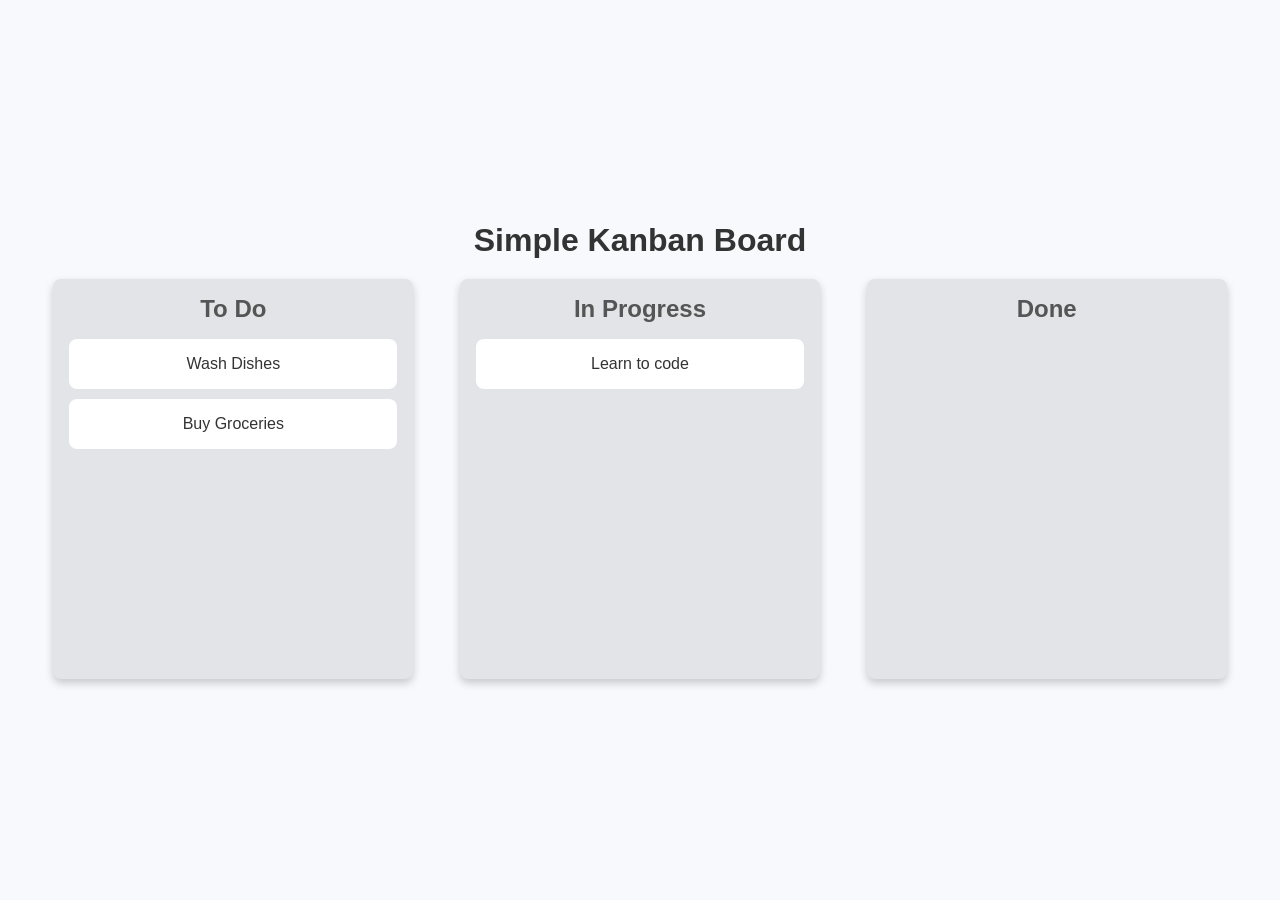
<file: KanbanBoard/index.html>
<!DOCTYPE html>
<html lang="en">
<head>
    <meta charset="UTF-8">
    <meta name="viewport" content="width=device-width, initial-scale=1.0">
    <title>Kanban Board</title>
    <link rel="stylesheet" href="style.css">
</head>
<body>
    
    <div class="container">
        <h1>Simple Kanban Board</h1>
        <!--list1-->
        <div class="board"> 
        <div class="list" id ="list1">
            <h2> To Do </h2>
            <div class="card" draggable="true" id="card1">Wash Dishes</div>
            <div class="card" draggable="true" id="card2">Buy Groceries</div>
        </div>

        <!--List2-->
        <div class="list" id="list2">
            <h2>In Progress</h2>
            <div class="card" draggable="true" id="card3">Learn to code</div>
        </div>

        <!--List3-->
        <div class="list" id="list3">
            <h2>Done</h2>
        </div>


        </div>
    </div>

<script src="script.js"></script>
</body>
</html>
</file>
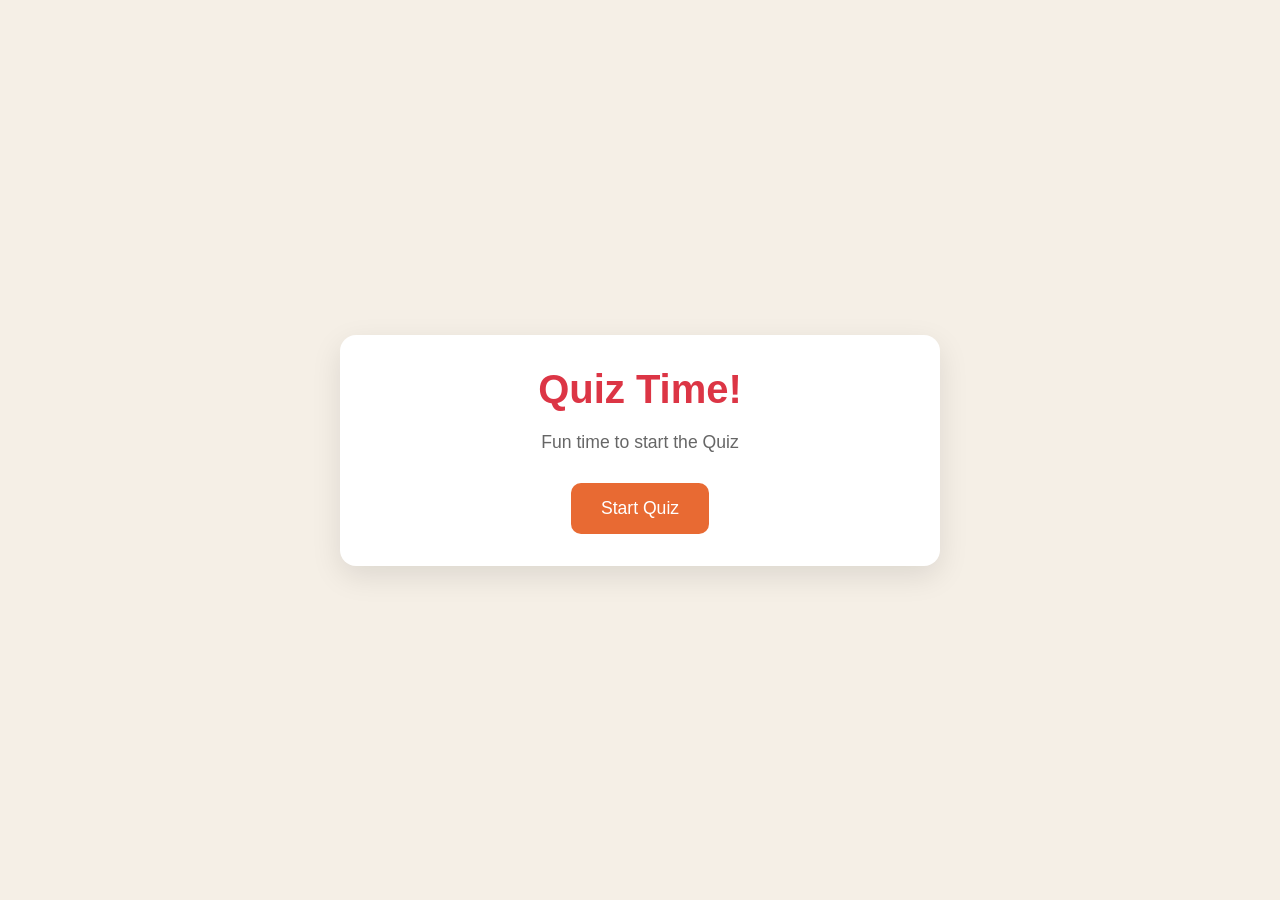
<file: QuizGame/index.html>
<!DOCTYPE html>
<html lang="en">
<head>
    <meta charset="UTF-8">
    <meta name="viewport" content="width=device-width, initial-scale=1.0">
    <title>Quiz game</title>
    <link rel="stylesheet" href="style.css">
</head>
<body>
    <div class="container">
        
        <div class="screen active" id="start-screen">
           <h1> Quiz Time!</h1>
           <p> Fun time to start the Quiz</p>
           <button id="start-btn">Start Quiz</button>
        </div>

        <div class="screen" id="quiz-screen">
              
            <div class="quiz-header">
                <h2 id="question-text">Question goes here</h2>
                <div class="quiz-info">
                    <p> 
                        Question <span id = "current-question">1</span> of <span id = "total-questions">5</span>
                    </p>
                       
                    <p>
                        Score: <span id="score">0</span>
                    </p>
                </div>
            </div>

            <div id="answers-container" class="answers-container">
                <!--ANswers will be added later from jS code-->
            </div>

             <div class="progress-bar">
                <div id="progress" class="progress"> </div>
             </div>
        </div>
    

        <div id="result-screen" class="screen">
            <h1>Quiz Results</h1>
            <div class= "result-info">
                <p>You Scored <span id ="final-score">0</span> out of <span id="max-score">5</span></p>
                <div id="result-message"> Good Job! </div>
            </div>
            <button id="restart-btn">Restart Quiz</button>
        </div>
    </div> 

       
    
    <script src="script.js"></script>
</body>
</html>
</file>
<file: KanbanBoard/style.css>
*{
padding:0;
margin:0;
box-sizing: border-box;
}

body{
    font-family: sans-serif;
    background-color: #f7f9fc;
    display: flex;
    justify-content: center;
    align-items: center;
    min-height: 100vh;
}

.container{
    text-align:center;
    width: 100%;
    padding: 1.2rem;
}

h1{
    color: #333;
    margin-bottom: 20px;
    font-size: 2rem;
}

.board{
    display: flex;
    justify-content: space-around;
    align-items: flex-start;
    width:100%;
    max-width: 1200px;
    margin: 0 auto;
    gap: 20px;
}

.list{
    background-color: #e3e4e8;
    padding: 1rem;
    border-radius: 8px;
    width: 30%;
    min-height: 400px;
    box-shadow: 0 4px 8px rgba(0,0,0,0.2);
}

.list h2{
    color: #555;
    margin-bottom: 1rem;
    font-size: 1.5rem;
}

.card{
    background-color: white;
    color: #333;
    padding: 1rem;
    margin-bottom: 10px;
    border-radius: 8px;
    cursor: grab;
    box-shadow: 0 2px 40x rgba(0,0,0,0.2);
    transition: transform 0.2s, box-shadow 0.2s;
}

.card:active{
    cursor:grabbing;
    transform : scale(1.05);
    box-shadow: 0 2px 40px rgba(0,0,0,0.2);
}

.list.over{
background-color: #d1d3d8;
}

@media(max-width:786px){
    .board{
        flex-direction:column;
        align-items: center;
    }

    .list{
        width:80%;
        margin-bottom:20px;
    }
}
</file>
<file: QuizGame/style.css>
/* Basic Reset*/

*{
    margin:0;
    padding:0;
    box-sizing: border-box;
}

body{
    background: #f5efe6;
    display: flex;
    justify-content: center;
    align-items: center;
    min-height: 100vh;
    padding: 1rem;
    font-family: sans-serif;
}

.container{
    background-color: white;
    border-radius: 1rem;
    box-shadow: 0 10px 30px rgba(0,0,0,0.1);
    width: 100%;
    max-width: 600px;
    overflow: hidden;
    position: relative;
}

/*SCREENS*/

.screen{
    display: none;
    padding: 2rem;
    text-align: center;
}

.screen.active{
    display: block;
}

/*start Screen*/
#start-screen h1{
    color:#dc3545;
    margin-bottom: 20px;
    font-size: 2.5rem;
}

#start-screen p{
    font-size: 1.1rem;
    color: #666;
    margin-bottom: 30px;
}

.quiz-header{
    margin-bottom: 2rem;
}

#question-text{
    color: #333;
    font-size: 1.5rem;
    margin-bottom: 1rem;
    line-height: 1.4rem;
}

.quiz-info{
    display: flex;
    justify-content: space-between;
    color: #666;
    margin-bottom: 10px;
}

.answers-container{
    display: flex;
    flex-direction: column;
    gap: 10px;
    margin-bottom: 25px;
}

.answer-btn{
    background-color: #f8f0e5;
    color: #333;
    border: 2px solid #eadbc8;
    border-radius: 10px;
    padding: 1rem;
    cursor: pointer;
    text-align: left;   
    transition: all 0.3s ease;
}

.answer-btn:hover{
   background-color: #eadbc8;
   border-color: #dac0ae;
}

.answer-btn.correct{
    background-color: #e6fff0;
    border-color: #a3f0c4;
    color: #28a745;
}

.answer-btn.incorrect{
    background-color: #fff0f0;
    border-color: #ffbdbd;
    color: #dc3545;
}

.progress-bar{
    height: 10px;
    background-color: #f8f0e5;
    border-radius: 5px;
    overflow: hidden;
    margin-top: 20px;
}

.progress{
    height: 100%;
    background-color: #e86a33;
    width: 0%;
    transition: width 0.3s ease;
}

/*result screen*/

#result-screen h1{
   color: #e86a33;
   margin-bottom: 30px;
}

.result-info{
    background-color: #f8f0e5;
    border-radius: 10px;
    padding: 20px;
    margin-bottom: 30px;
}

.result-info p{
    font-size: 1.2rem;
    color: #333;
    margin-bottom: 1rem;
}

#result-message {
    font-size: 1.5rem;
    font-weight: 600;
    color: #e86a33;
}

button{
    background-color: #e86a33;
    color: white;
    border: none;
    border-radius: 10px;
    padding: 15px 30px;
    cursor: pointer;
    font-size: 1.1rem;
}

button:hover{
    background-color: #d45b28;
}

/* Responsive Design */
@media (max-width:500px){
    /*when we hit 500 px and below ,implement styles below*/

    .screen{
        padding: 1rem;
    }

    #start-screen h1{
      font-size: 2rem;
    }

    #question-text{
        font-size: 1.3rem;
    }

     .answer-btn{
        padding: 12px;
    }

     button{
        padding: 12px 25px;
        font-size: 1rem;
     }
}
</file>
